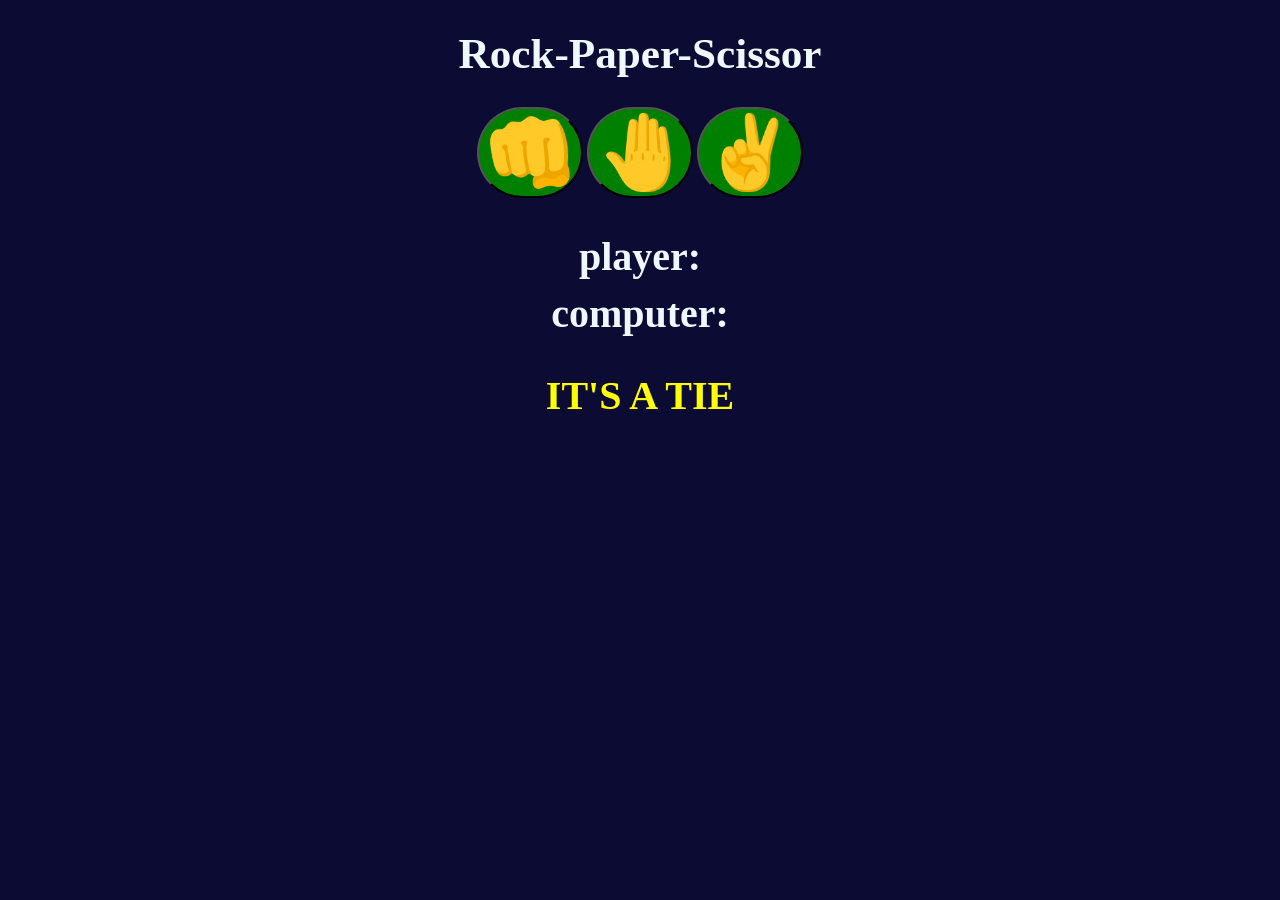
<file: rock paper scissor/index.html>
<!DOCTYPE html>
<html lang="en">
<head>
    <meta charset="UTF-8">
    <meta name="viewport" content="width=device-width, initial-scale=1.0">
    <title>Document</title>
    <link rel="stylesheet" href="i.css">
</head>
<body>
    <h1>Rock-Paper-Scissor</h1>
     <div class="choices">

        <button onclick="pg('rock')">👊</button>
        <button  onclick="pg('paper')">🤚</button>
        <button  onclick="pg('scissor')">✌️</button>
    </div>
    <div id="playerdisplay">player:</div>
    <div id="computer">computer:</div>
    <div id="resultdisplay">IT'S A TIE</div>
    <script src="i.js"></script>
</body>
</html>
</file>
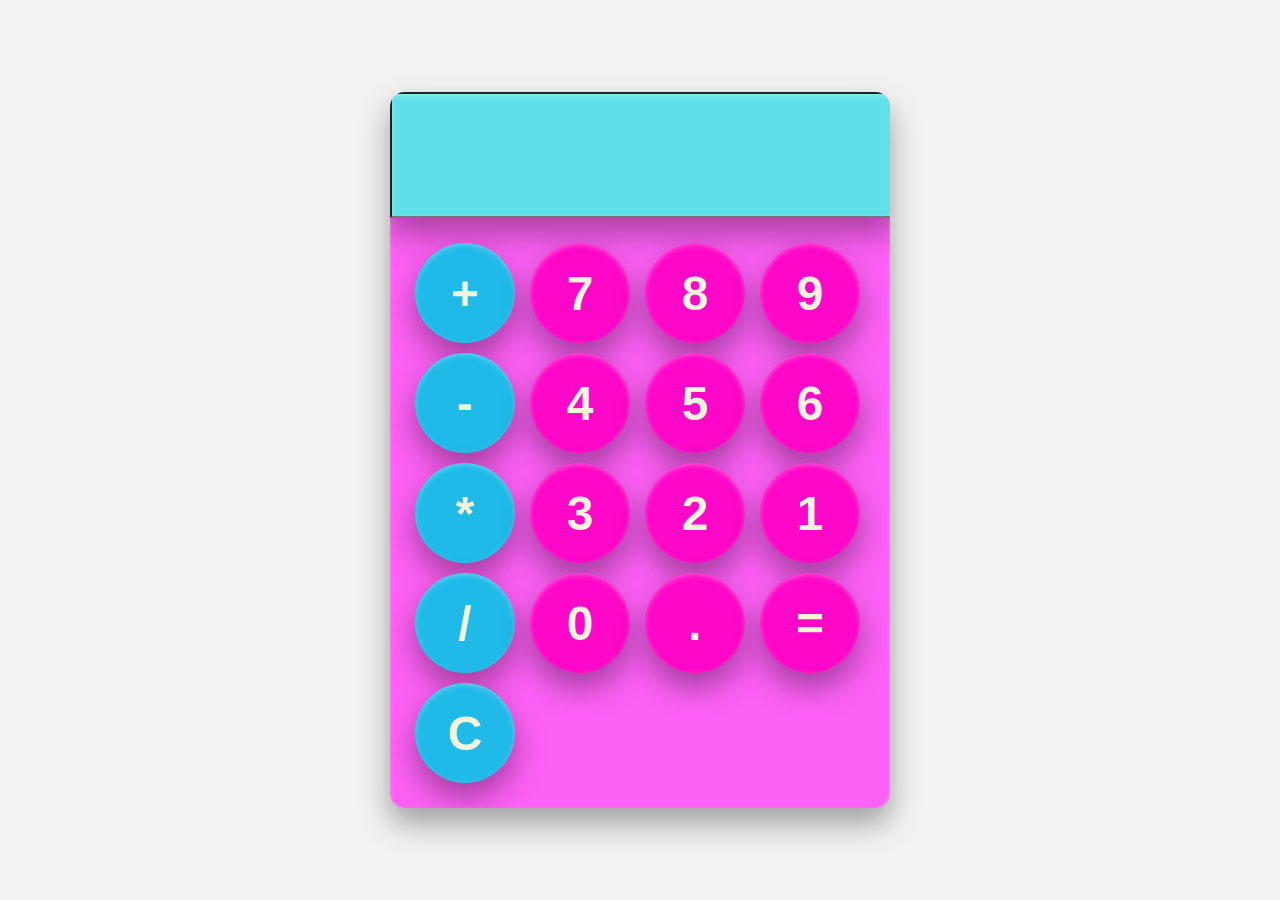
<file: calculator/c.html>
<!DOCTYPE html>
<html lang="en">
<head>
    <meta charset="UTF-8">
    <meta name="viewport" content="width=device-width, initial-scale=1.0">
    <title>Document</title>
    <link rel="stylesheet" href="c.css">
</head>
<body>
    <div id="calculator">
        <input id="display" readonly>
        <div id="keys">
            <button onclick="appendtodisplay('+')" class="operatebtn">+</button>
            <button onclick="appendtodisplay('7')">7</button>
            <button onclick="appendtodisplay('8')">8</button>
            <button onclick="appendtodisplay('9')">9</button>
            <button onclick="appendtodisplay('-')" class="operatebtn">-</button>
            <button onclick="appendtodisplay('4')">4</button>
            <button onclick="appendtodisplay('5')">5</button>
            <button onclick="appendtodisplay('6')">6</button>
            <button onclick="appendtodisplay('*')"class="operatebtn">*</button>
            <button onclick="appendtodisplay('3')">3</button>
            <button onclick="appendtodisplay('2')">2</button>
            <button onclick="appendtodisplay('1')">1</button>
            <button onclick="appendtodisplay('/')" class="operatebtn">/</button>
            <button onclick="appendtodisplay('0')">0</button>
            <button onclick="appendtodisplay('.')">.</button>
            <button onclick="calculate('=')">=</button>
            <button onclick="cleardisplay('C')"class="operatebtn">C</button>
                </div>
    </div>
    <script src="c.js"></script>
</body>
</html>
</file>
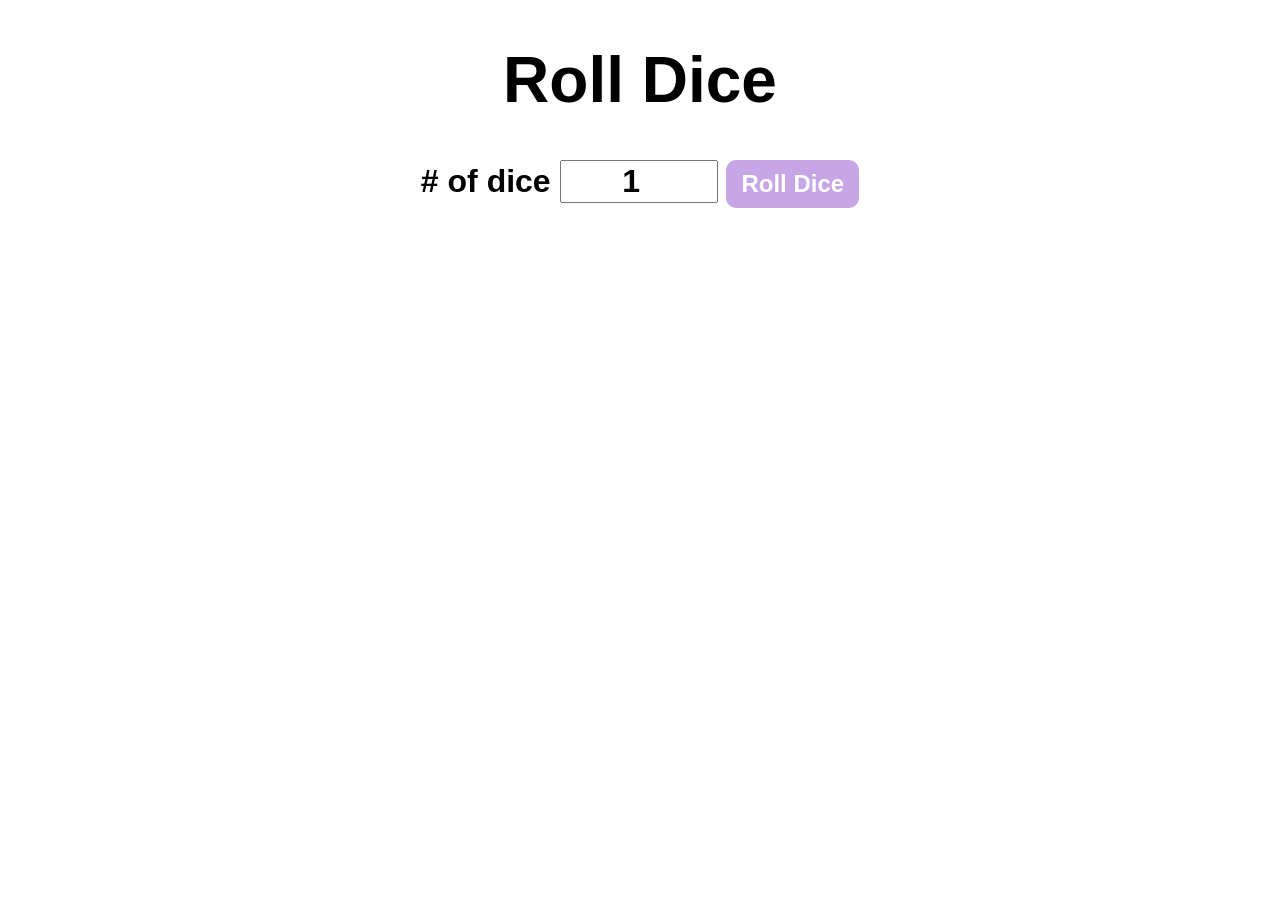
<file: dice roller/d.html>
<!DOCTYPE html>
<html lang="en">
<head>
    <meta charset="UTF-8">
    <meta name="viewport" content="width=device-width, initial-scale=1.0">
    <title>Document</title>
    <link rel="stylesheet" href="d.css">
</head>
<body>
    <div id="container">
        <h1>Roll Dice</h1>
        <label for=""># of dice</label>
        <input type="number" id="numofdice" value="1" min="1">
        <button onclick="rolldice()">Roll Dice</button>
         <br>
         <br>
        <div id="diceresult"></div>
        <div id="diceimages"></div>
    </div>
    <script src="d.js"></script>
</body>
</html>
</file>
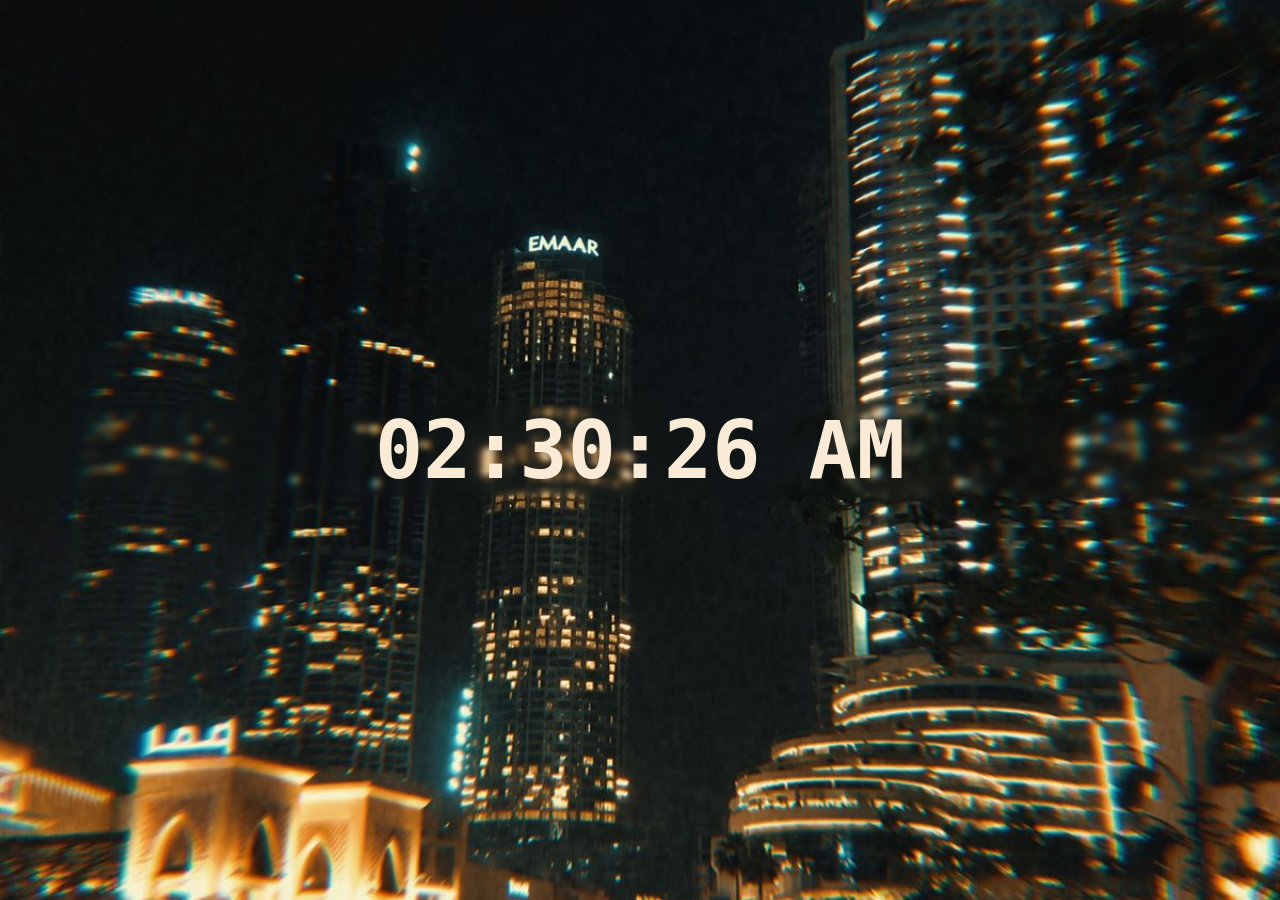
<file: digital clock program/d.html>
<!DOCTYPE html>
<html lang="en">
<head>
    <meta charset="UTF-8">
    <meta name="viewport" content="width=device-width, initial-scale=1.0">
    <title>Document</title>
    <link rel="stylesheet" href="d.css">
</head>
<body>
    <div id="container">
        <div id="clock">00:00:00</div>
    </div>
    <script src="d.js"></script>
</body>
</html>
</file>
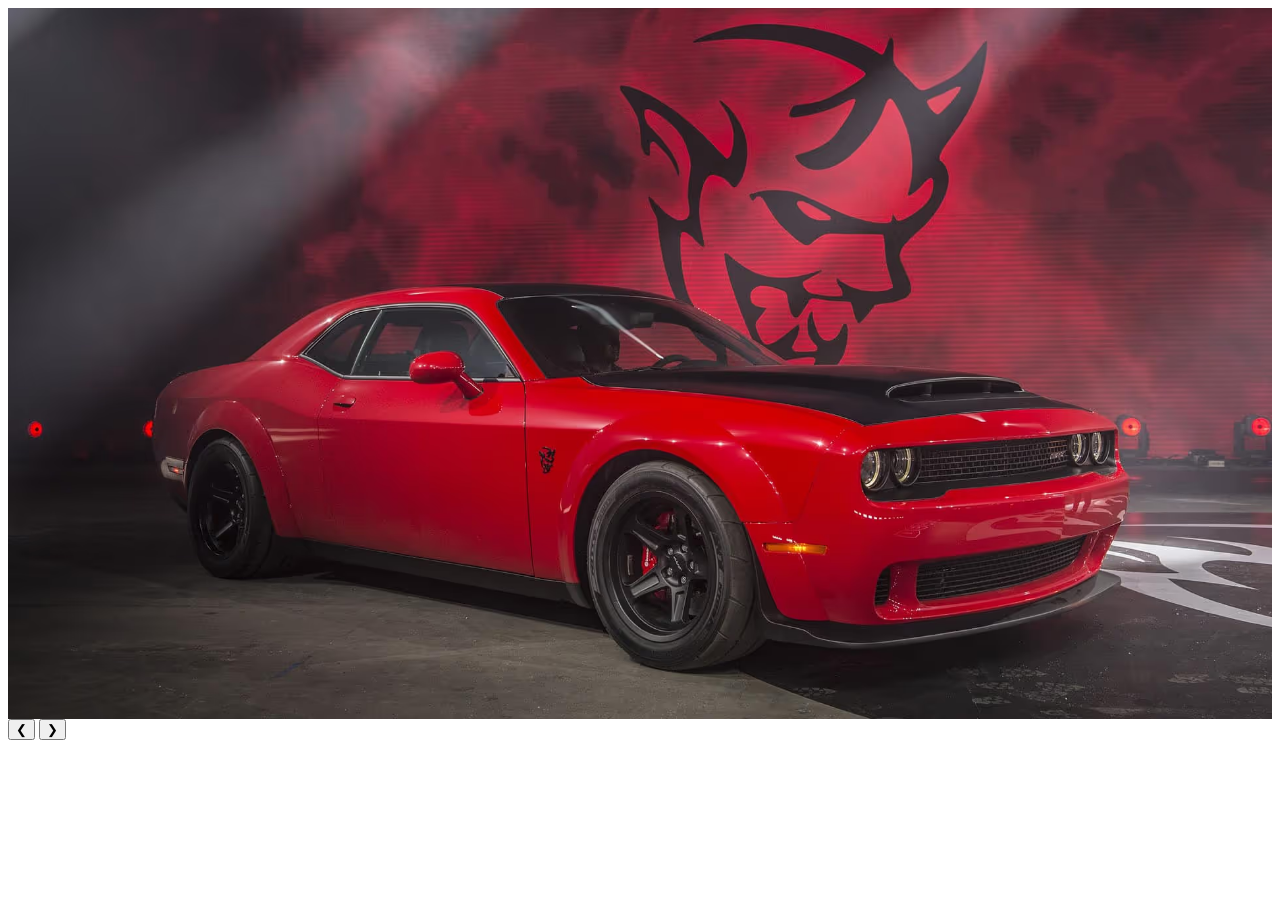
<file: image-slider/n.html>
<!DOCTYPE html>
<html lang="en">
<head>
    <meta charset="UTF-8">
    <meta name="viewport" content="width=device-width, initial-scale=1.0">
    <title>Document</title>
    <link rel="stylesheet" href="n.css">
</head>
<body>
    <div class="sliders"><div class="imgs">
        <img  class="img" src="img1.jpg" alt="car">
        <img class="img"  src="img2.jpg" alt="car">
        <img  class="img" src="img3.jpg" alt="car">
    </div>
      <button class="prev" onclick="prev()">&#10094</button>
      <button class="next" onclick="next()">&#10095</button>
    </div>
    <script src="n.js"></script>
</body>
</html>
</file>
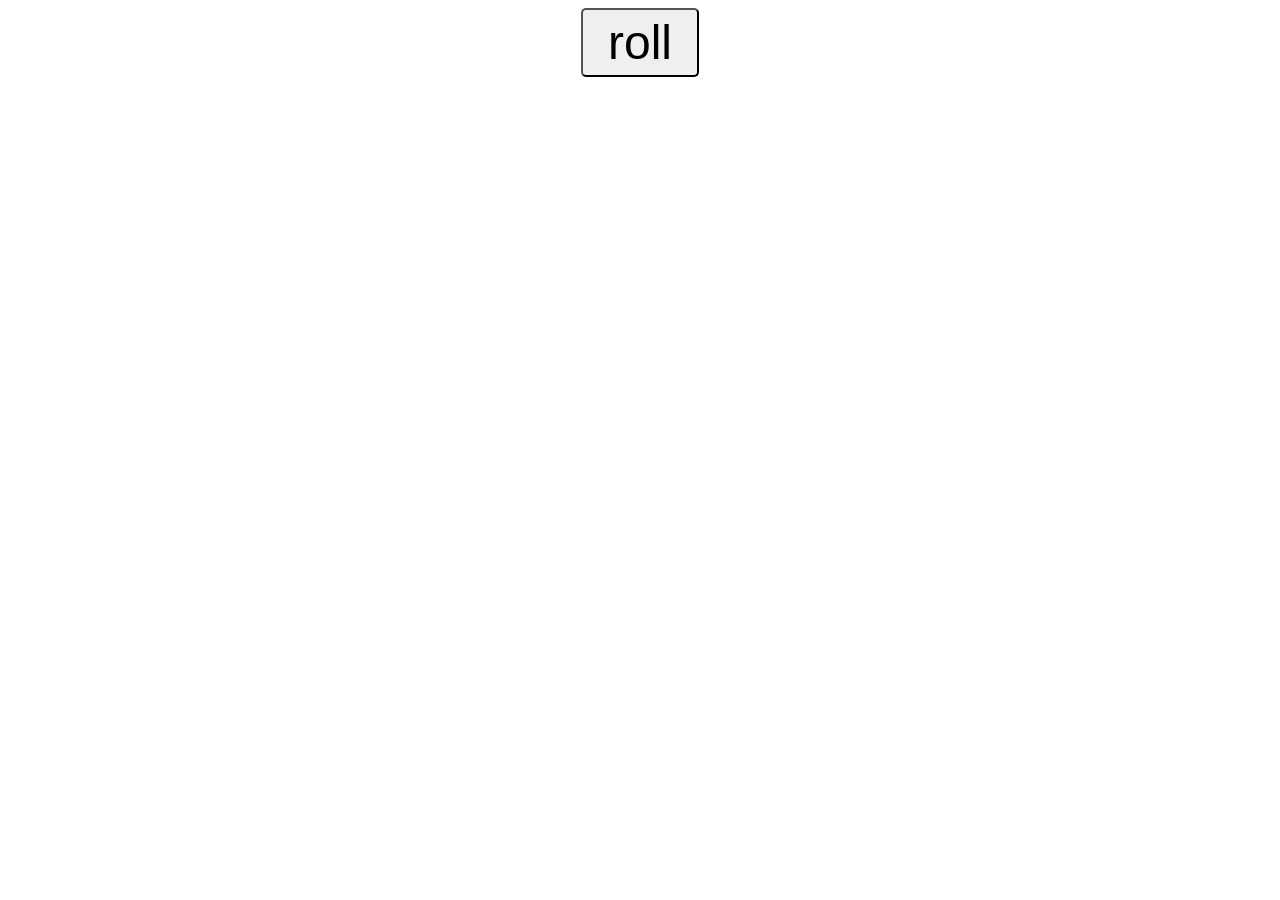
<file: random number generator/r.html>
<!DOCTYPE html>
<html lang="en">
<head>
    <meta charset="UTF-8">
    <meta name="viewport" content="width=device-width, initial-scale=1.0">
    <title>Document</title>
    <link rel="stylesheet" href="r.css">
</head>
<body>
    <button id="myb">roll</button>
    <br><br>
    <label id="l1" class="mylabels"></label>
    <br>
    <label id="l2" class="mylabels"></label>
    <br>
    <label id="l3" class="mylabels"></label>
    

    <script src="r.js"></script>
</body>
</html>
</file>
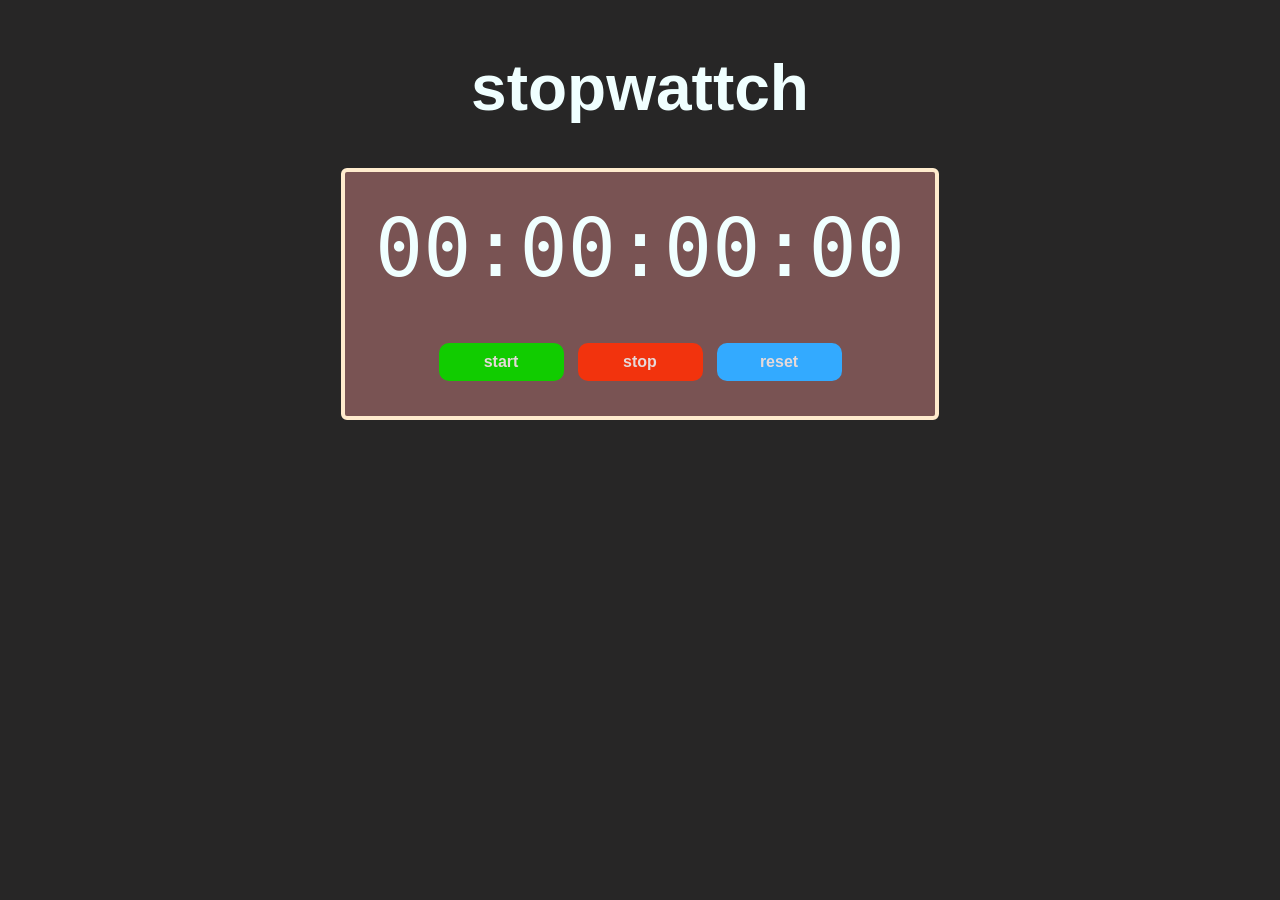
<file: stopwatch/s.html>
<!DOCTYPE html>
<html lang="en">
<head>
    <meta charset="UTF-8">
    <meta name="viewport" content="width=device-width, initial-scale=1.0">
    <title>Document</title>
    <link rel="stylesheet" href="s.css">
</head>
<body>
    <h1 id="header">stopwattch</h1>
    <div id="container">
        <div id="content">
            00:00:00:00
        </div>
        <br>
        <div id="controls">
            <button id="start" onclick="start()">start</button>
            <button id="stop" onclick="stop()">stop</button>
            <button id="reset" onclick="reset()">reset</button>
        </div>
    </div>
    <script src="s.js"></script>
</body>
</html>
</file>
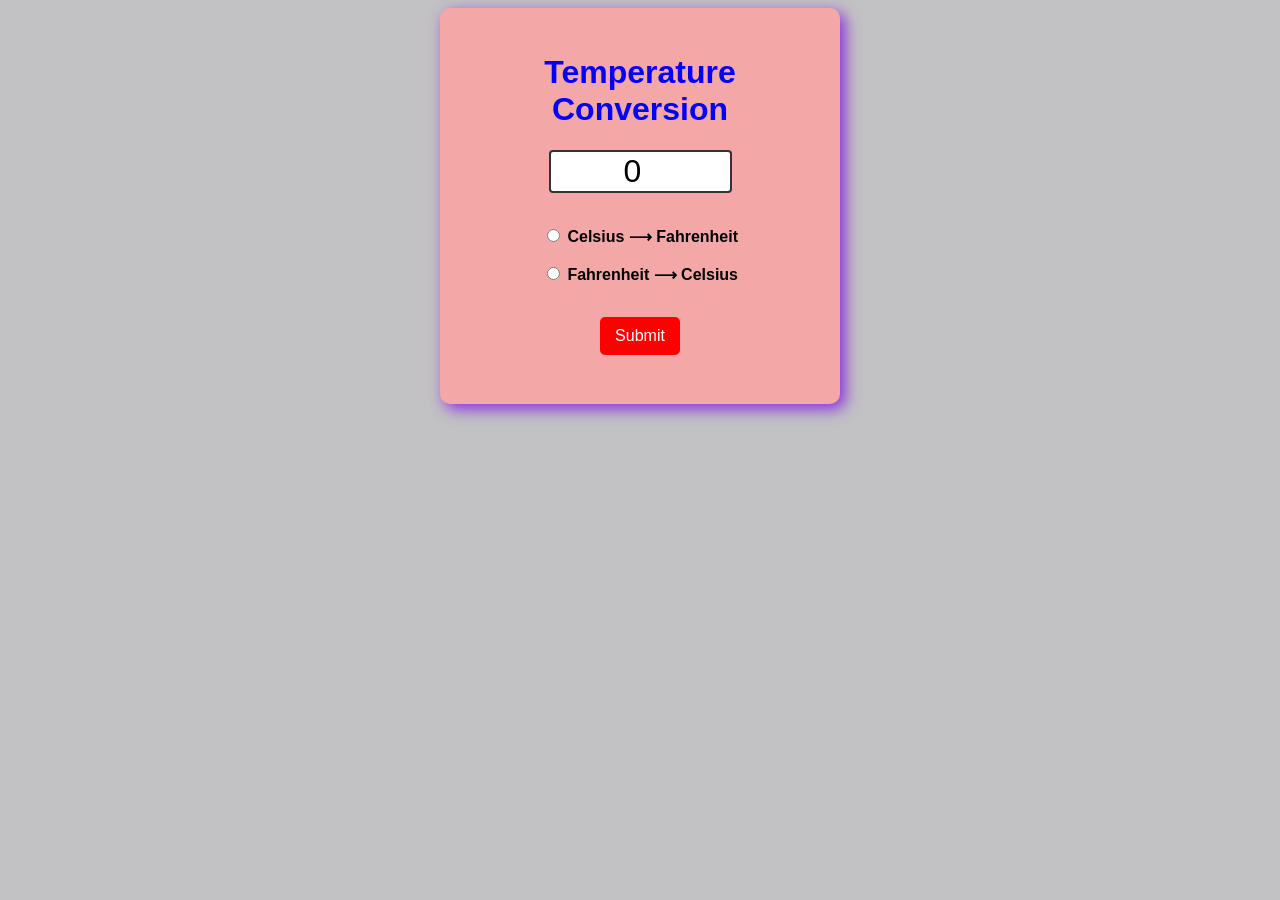
<file: temperature conversion/n.html>
<!DOCTYPE html>
<html lang="en">
<head>
    <meta charset="UTF-8">
    <title>Temperature Converter</title>
    <link rel="stylesheet" href="n.css">
</head>
<body>

    <form>
        <h1>Temperature Conversion</h1>

        <input type="number" id="textbox" value="0">
        <br><br>

        <input type="radio" id="tofahrenheit" name="unit">
        <label for="tofahrenheit">Celsius ⟶ Fahrenheit</label>
        <br><br>

        <input type="radio" id="tocelsius" name="unit">
        <label for="tocelsius">Fahrenheit ⟶ Celsius</label>
        <br><br>

        <button type="button" onclick="convert()">Submit</button>

        <p id="result"></p>
    </form>

    <script src="n.js"></script>
</body>
</html>
</file>
<file: rock paper scissor/i.css>
body{
    background-color: rgb(11, 11, 51);
     font-weight: bold;
     margin: 0px;
     display: flex;
     flex-direction: column;
     align-items: center;
}
h1{
    color: aliceblue;
    text-align: center;
    font-size: 2.7rem;
}
.choices{
margin-bottom: 30px;
}
.choices button{
font-size: 4.5rem;
border-radius: 260px;
background-color: hsl(120, 100%, 25%);
cursor: pointer;
transition: background-color 0.5s ease;
}
.choices button:hover{
    background-color: white;
}
#playerdisplay, #computer{
    color: aliceblue;
    font-size: 2.5rem;
    margin: 5px;
}
#resultdisplay{
    color: yellow;
    font-size: 2.5rem;
    margin: 30px;
}
</file>
<file: calculator/c.css>
body{
    margin: 0;
    display: flex;
    justify-content: center;
    align-items: center;
    height: 100vh;
    background-color:hsl(0, 0%, 95%);
}
#calculator{
font-family: Arial, sans-serif;
background-color: rgb(253, 96, 245);
border-radius: 15px;
max-width: 500px;
overflow: hidden;
box-shadow: 
        0 15px 30px rgba(0, 0, 0, 0.35),
        inset 0 2px 5px rgba(255, 255, 255, 0.3);
}
#display{
width:80%;
padding: 15px 50px;
font-size: 5rem;
text-align: left;
border-color:none;
color: aliceblue;
background-color: rgb(95, 224, 233);
box-shadow: 
        0 15px 30px rgba(0, 0, 0, 0.35),
        inset 0 2px 5px rgba(255, 255, 255, 0.3);
}
#keys{
display: grid;
grid-template-columns: repeat(4,1fr);
gap: 10px;
padding: 25px;

}
button{
    width: 100px;
    height: 100px;
    border-radius: 50px;
    border: none;
    background-color: rgb(253, 8, 200);
    color: beige;
    font-size: 3rem;
    font-weight: bold;
    box-shadow: 
        0 15px 30px rgba(0, 0, 0, 0.35),
        inset 0 2px 5px rgba(255, 255, 255, 0.3);
    cursor: pointer;
    

}
button:hover{
    background-color: hsl(318, 81%, 65%);
}
button:active{
    background-color: hsl(318, 60%, 77%);
}
.operatebtn{
    background-color: hsl(194, 82%, 52%);
}
.operatebtn:hover{
    background-color: hsl(194, 82%, 60%);
}
.operatebtn:active{
    background-color: hsl(194, 82%, 70%);
}
</file>
<file: dice roller/d.css>
#container{
    font-family: Arial, Helvetica, sans-serif;
    text-align: center;
    font-size: 2rem;
    font-weight: bold;
}
button{
    font-size: 1.5rem;
    padding: 10px 15px;
    border-radius: 10px;
    border: none;
    background-color: rgb(198, 166, 228);
    color: white;
    font-weight: bold;
    cursor: pointer;
}
button:hover{
    background-color: rgb(226, 114, 133);
}
button:active{
    background-color: rgb(198, 166, 228) ;
}
input{
    font-size: 2rem;
    width: 150px;
    text-align: center;
    font-weight: bold;
}
#diceresutl{
    margin: 25px;

}
#diceimages img{
    width: 150px;
    margin: 5px;
}
</file>
<file: digital clock program/d.css>
body{
    margin: 0px;
    background-image: url(bc.jpg);
    background-position: center;
    background-repeat: no-repeat;
    background-size: cover;
}
#container{
    display: flex;
    justify-content: center;
    align-items: center;
    height: 100vh;
    
}
#clock{
    color: antiquewhite;
    font-family: monospace;
    font-weight: bold;
    font-size: 5rem;
    text-align: center;
    backdrop-filter: blur(3px);
    width: 100%;
}
</file>
<file: image-slider/n.css>
.sliders{
position: relative;
width: 100%;
margin: auto;
overflow: hidden;
}
.sliders img{
    width: 100%;
    display: none;
}
</file>
<file: random number generator/r.css>
body{
    font-family: Verdana, Geneva, Tahoma, sans-serif;
    text-align: center;
}
#myb{
    font-size: 3em;
    padding: 5px 25px;
    border-radius: 5px;
}
.mylabels{
    font-size: 3em;
}
</file>
<file: stopwatch/s.css>
body{
    display: flex;
    flex-direction: column;
    align-items: center;
    background-color: rgb(39, 38, 38);
}
#header{
    font-size: 4rem;
    font-family: Arial, Helvetica, sans-serif;
    color: azure;
}
#content{
    font-size: 5rem;
    font-family: monospace;
    margin-bottom: 25px;
    color: azure;
}
#container{
    display: flex;
    flex-direction: column;
    padding: 30px;
    background-color: #795353;
    align-items: center;
    border: 4px solid blanchedalmond;
     border-radius: 6px;
}
#controls button{
    font-size: 1rem;
    font-weight: bold;
    padding: 10px 20px;
    margin: 5px;
    min-width: 125px;
    border: none;
    border-radius: 10px;
    cursor: pointer;
    color: rgb(230, 217, 217);
    transition: background-color 0.5s ease;
}
#start{
    background-color: hsl(115, 100%, 40%);
}
#start:hover{
    background-color: hsl(115, 100%, 30%);
}
#stop{
    background-color: hsl(10, 90%, 50%);
}
#stop:hover{
    background-color: hsl(10, 90%, 40%);
}
#reset{
    background-color: hsl(205, 100%, 60%);
}
#reset:hover{
    background-color: hsl(205, 100%, 50%);
}
</file>
<file: temperature conversion/n.css>
body{
    font-family: Arial, sans-serif;
    background-color: hsl(270, 2%, 76%);
}

h1{
    color: blue;
}

form{
    background-color: rgb(243, 167, 167);
    text-align: center;
    max-width: 350px;
    margin: auto;
    padding: 25px;
    border-radius: 10px; 
    box-shadow: 5px 5px 15px blueviolet;
}

#textbox{
    width: 50%;
    text-align: center;
    font-size: 2em;
    border: 2px solid hsla(0, 0%, 0%, 0.8);
    border-radius: 4px;
    margin-bottom: 15px;
}

label{
    font-size: 1em;
    font-weight: bold;
}

button{
    margin-top: 15px;
    background-color: red;
    color: white;
    font-size: 1em;
    border: none;
    padding: 10px 15px;
    border-radius: 5px;
    cursor: pointer;
}

button:hover{
    background-color: purple;
}

#result{
    font-size: 1.5em;
    font-weight: bold;
}
</file>
